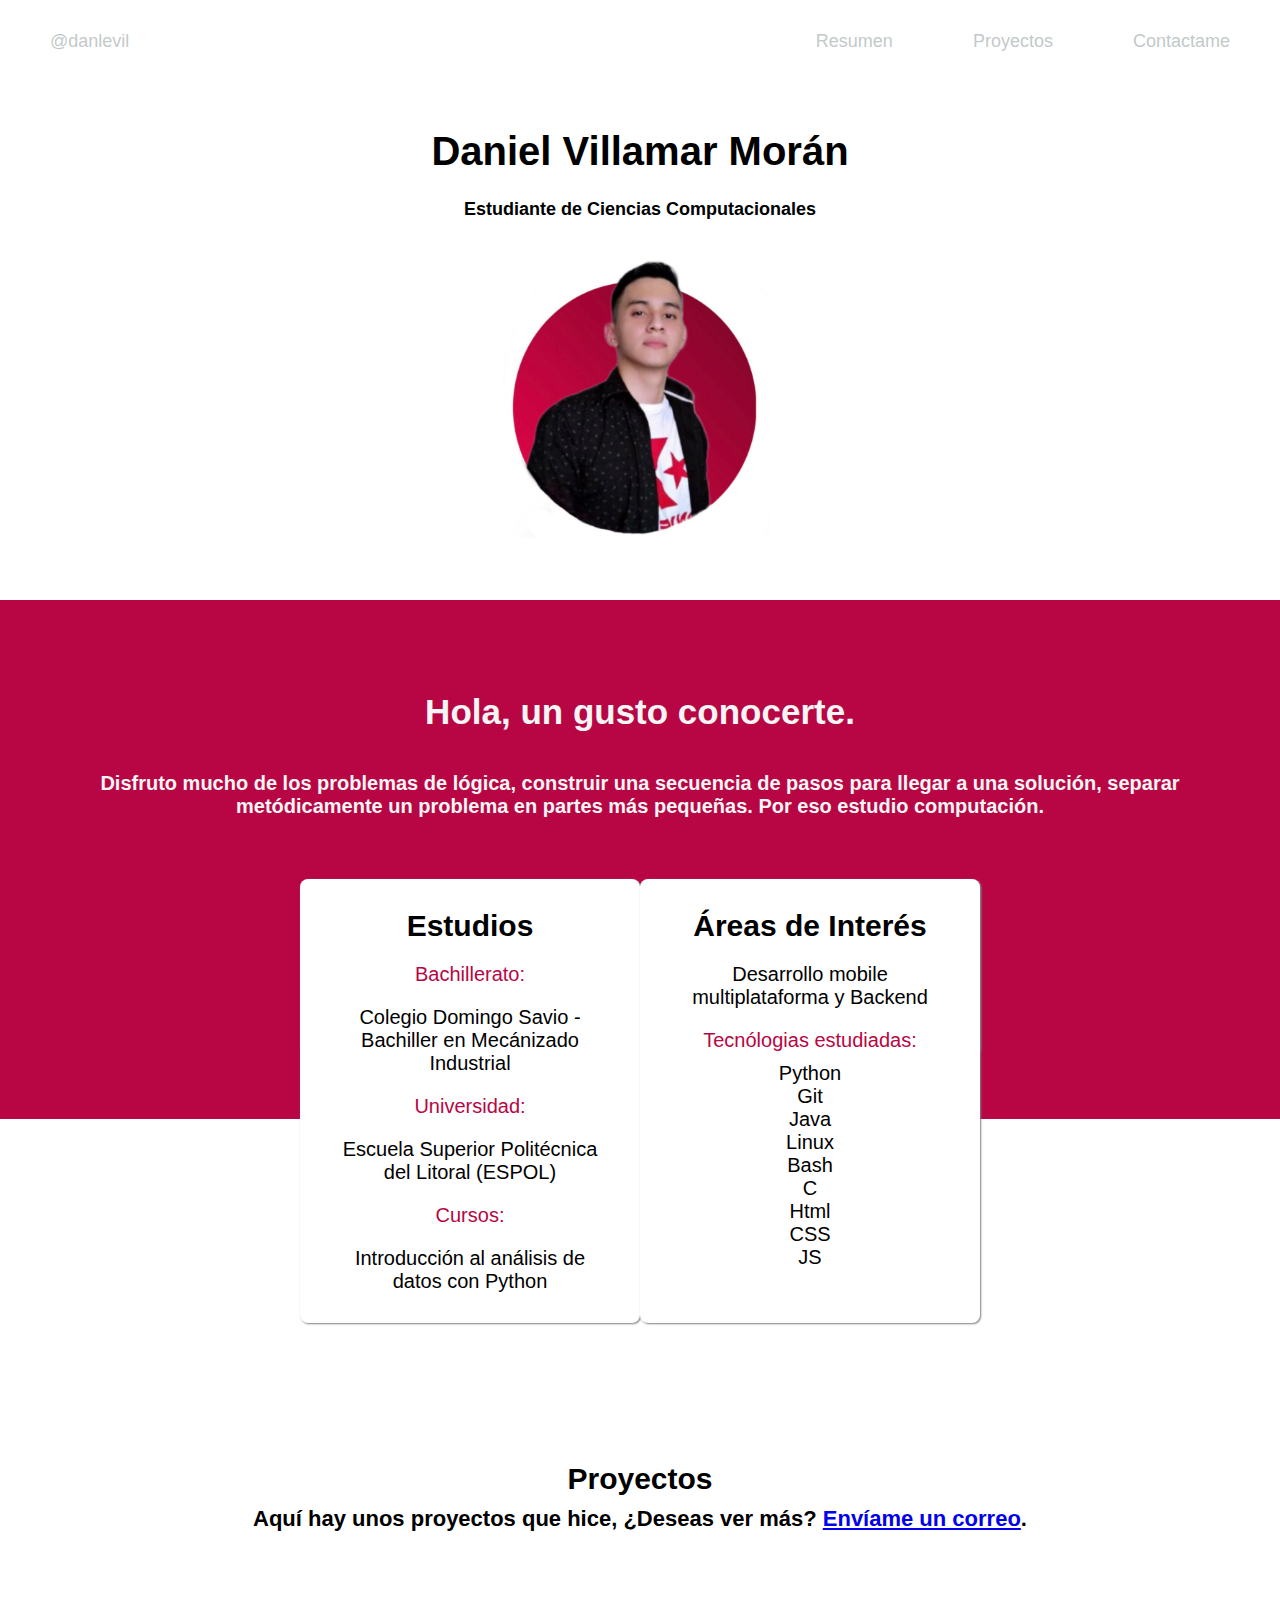
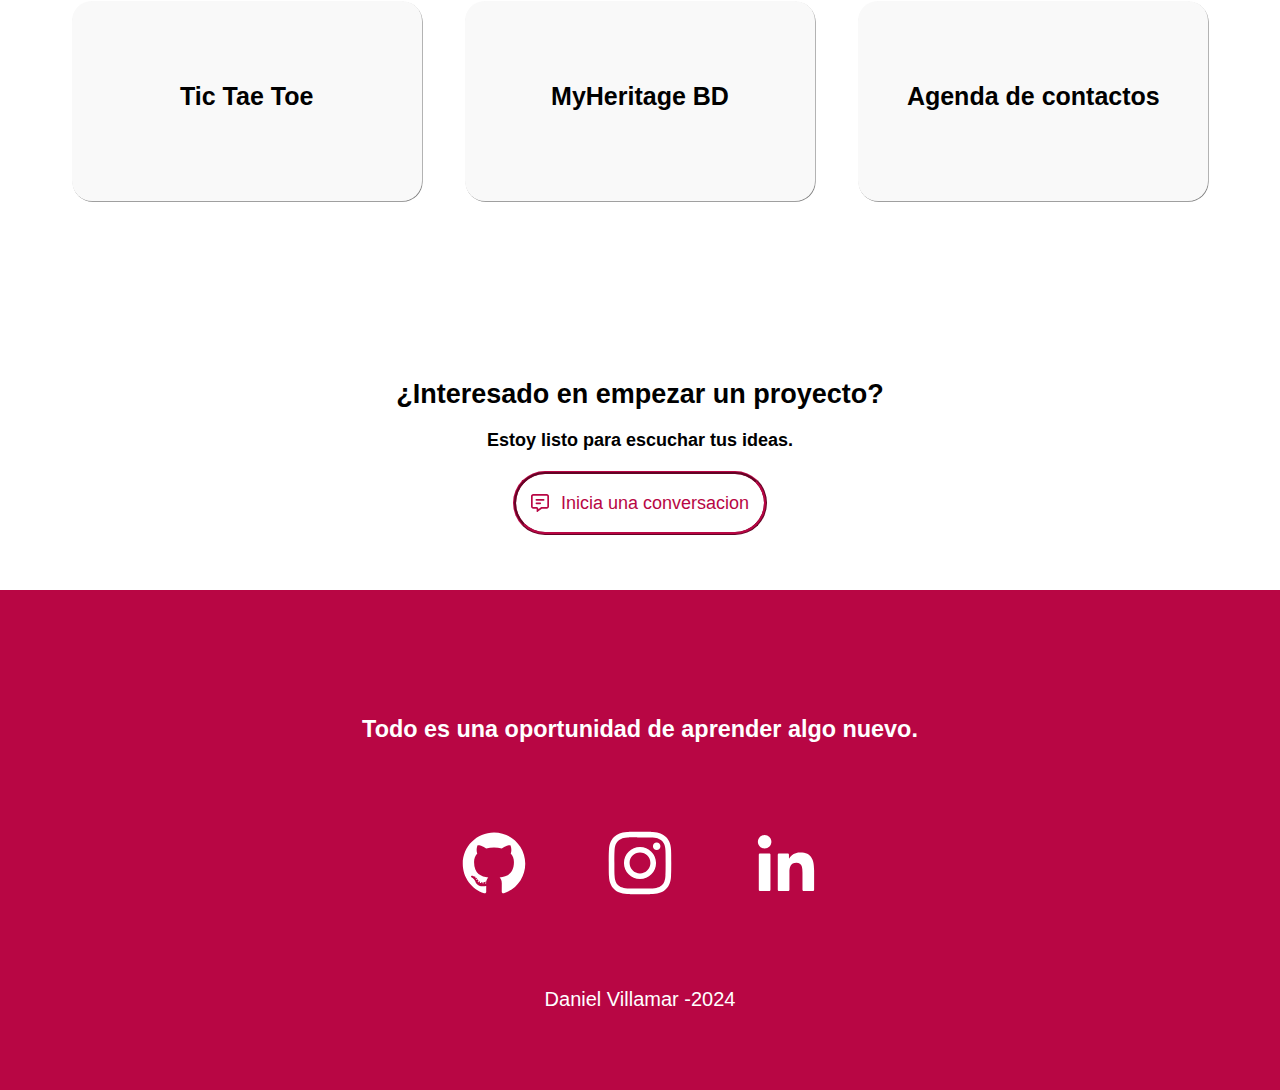
<file: index.html>
<!DOCTYPE html>
<html>
    <head>
        <title>danlevilCv</title>
        <meta charset="utf-8">
        <meta name="viewport" content="width=device-width, initial-scale=1.0">
        <meta name="keywords" content="Desarrollo mobile, Backend,Git, Python, HTML, CSS, Java, software, computación, sistemas, programación, ingeniero de software, ingeniero, multiplataforma">
        <meta name="description" content="Estudiante de computacion de ESPOL con interes en Desarrollo mobile y Backend">
        <meta name="author" content="Daniel Villamar">
        <!--Estilos css-->
        <link rel="stylesheet" href="stylesheets/style.css">
        <link rel="stylesheet" href="stylesheets/styleBackground.css">
        <link rel="stylesheet" href="stylesheets/styleContacto.css">
        <link rel="preconnect" href="https://fonts.googleapis.com">
        <link rel="preconnect" href="https://fonts.gstatic.com" crossorigin>
        <link href="https://fonts.googleapis.com/css2?family=Fira+Sans:ital,wght@0,100;0,200;0,300;0,400;0,500;0,600;0,700;0,800;0,900;1,100;1,200;1,300;1,400;1,500;1,600;1,700;1,800;1,900&display=swap" rel="stylesheet">
    </head>
    <body>
        <!--NavBar: Enlaces a las secciones-->
        <nav class="navbar">
            <div class="logo">
                <a href="https://github.com/danlevil">@danlevil</a>
            </div>
            <input type="checkbox" id="toggle-menu">
            <label for="toggle-menu" class="menu-icon">&#9776;</label>
            <ul class="menu">
                <li><a href="#resumen">Resumen</a></li>
                <li><a href="#proyectos">Proyectos</a></li>
                <li><a href="form.html">Contactame</a></li>
            </ul>
        </nav>
        <!--Header: Nombre, descripción breve y foto-->
        <header class=" header_container" >
            <section>
                <h1 class="fira-sans-bold-italic">Daniel Villamar Morán</h1>
                <h6>Estudiante de Ciencias Computacionales</h6>
                
            </section>
            <section>
                <figure>
                    <img src="img/perfil.jpg" alt="foto de perfil" width="300" height="300">
                </figure>
            </section>          
        </header>
        <!--Contenido Main-->
        <main>
        <!--Resumen-->
            <section class="introPersonal"  id="resumen">
                <div class="containerPersonal">
                    <div class="centrado">
                        <h1>Hola, un gusto conocerte.</h1>
                        <h6>Disfruto mucho de los problemas de lógica, construir una secuencia de pasos para llegar a una solución, separar metódicamente un problema en partes más pequeñas. Por eso estudio computación. </h6>
                    </div>
                </div>
            </section>
        <!--Información:Educacion y Áreas de interés-->
            <section class="sectionbackground">
                <div class="containerBackground">
                    <section class="sb educacion">
                        <h2>Estudios</h2>
                        <p class="sbsubtitulo">Bachillerato:</p>
                        <p>Colegio Domingo Savio - Bachiller 
                            en Mecánizado Industrial
                        </p>
                        <p class="sbsubtitulo">Universidad:</p>
                        <p>Escuela Superior Politécnica del Litoral (ESPOL)</p>
                        <p class="sbsubtitulo">Cursos:</p>
                        <p>Introducción al análisis de datos con Python</p>
                        
                    </section>
                    <section class="sb areasDeInteres">
                        <h2>Áreas de Interés</h2>
                        <p>Desarrollo mobile multiplataforma y Backend</p>
                        <p class="sbsubtitulo">Tecnólogias estudiadas:</p>
                        <ul class="listatecnologias">
                            <li>Python</li>
                            <li>Git</li>
                            <li>Java</li>
                            <li>Linux</li>
                            <li>Bash</li>
                            <li>C</li>
                            <li>Html</li>
                            <li>CSS</li>
                            <li>JS</li>
                            
                        </ul>
                        
                    </section>
                </div>
            </section>
        <!--Proyectos, tarjetas proyectos-->
            <section class="proyectosPersonales">
                <h2 id="proyectos">Proyectos</h2>
                <h4 >Aquí hay unos proyectos que hice, ¿Deseas ver más? <a href="mailto:danlevil@espol.edu.ec">Envíame un correo</a>.</h4>
                <div id="containerP">
                    <div class="containertarjeta">
                        <div class="tarjeta">
                            <h5>Tic Tae Toe</h5>
                            <p class="tarjeta-text">Implementacion en Java del popular juego usando algoritmo MinMax.</p>
                            <a class="botonTarjetas" href="https://github.com/danlevil/ED-G9-Proyecto" target="_blank">Ver proyecto</a>    
                        </div>
                    </div>
                    <div class="containertarjeta">
                        <div class="tarjeta">
                            <h5>MyHeritage BD</h5>
                            <p class="tarjeta-text">Implementacion sencilla de la base de datos del sitio MyHertige.com</p>
                            <a class="botonTarjetas" href="https://github.com/danlevil/BD-PROYECTO-Grupo3" target="_blank">Ver proyecto</a>
                        </div>
                    </div>
                    <div class="containertarjeta">
                        <div class="tarjeta">
                            <h5>Agenda de contactos</h5>
                            <p class="tarjeta-text">Sistema de registro y administracion de contactos utilizando Java.</p>
                            <a class="botonTarjetas" href="https://github.com/danlevil/ED-G10-PROYECTO" target="_blank">Ver proyecto</a>
                        </div>
                    </div>
                </div>    
            </section>
        <!--Info contacto y footer-->
            <section class="info_y_contacto">
                <div class="contenedorInfo">
                    <h2>¿Interesado en empezar un proyecto?</h2>
                    <h4>Estoy listo para escuchar tus ideas.</h4>
                    <a class="btnform" href="form.html">
                        <span>
                            <svg class="svg" aria-hidden="true" focusable="false" data-prefix="far" data-icon="message-lines" role="img" xmlns="http://www.w3.org/2000/svg" viewBox="0 0 512 512" data-fa-i2svg=""><path fill="currentColor" d="M208 416c0-26.5-21.5-48-48-48l-96 0c-8.8 0-16-7.2-16-16L48 64c0-8.8 7.2-16 16-16l384 0c8.8 0 16 7.2 16 16l0 288c0 8.8-7.2 16-16 16l-138.7 0c-10.4 0-20.5 3.4-28.8 9.6L208 432l0-16zm-.2 76.2l.2-.2 101.3-76L448 416c35.3 0 64-28.7 64-64l0-288c0-35.3-28.7-64-64-64L64 0C28.7 0 0 28.7 0 64L0 352c0 35.3 28.7 64 64 64l48 0 48 0 0 48 0 4 0 .3 0 6.4 0 21.3c0 6.1 3.4 11.6 8.8 14.3s11.9 2.1 16.8-1.5L202.7 496l5.1-3.8zM152 144c-13.3 0-24 10.7-24 24s10.7 24 24 24l208 0c13.3 0 24-10.7 24-24s-10.7-24-24-24l-208 0zm0 96c-13.3 0-24 10.7-24 24s10.7 24 24 24l112 0c13.3 0 24-10.7 24-24s-10.7-24-24-24l-112 0z"></path></svg>
                        </span>
                        <span class="iniciaform">Inicia una conversacion</span>
                    </a>
                </div>
            </section>
        </main>
        <footer class="piepagina">
            <h3>Todo es una oportunidad de aprender algo nuevo.</h3>
            <div class="containerlinks">
                <p class="enlaces">
                    <a href="https://github.com/danlevil" class="linkscontacto">
                        <span>
                            <svg class="svgcontacto" width="80" height="80" viewBox="0 0 256 256" fill="none" xmlns="http://www.w3.org/2000/svg">
                            <rect width="0" height="0" rx="60" fill="#242938"/>
                            <path d="M128.001 30C72.7791 30 28 74.7708 28 130.001C28 174.184 56.6533 211.668 96.3867 224.891C101.384 225.817 103.219 222.722 103.219 220.081C103.219 217.696 103.126 209.819 103.083 201.463C75.2631 207.512 69.3927 189.664 69.3927 189.664C64.8437 178.105 58.2894 175.032 58.2894 175.032C49.2163 168.825 58.9733 168.953 58.9733 168.953C69.0151 169.658 74.3026 179.258 74.3026 179.258C83.2217 194.546 97.6965 190.126 103.403 187.571C104.301 181.107 106.892 176.696 109.752 174.199C87.5405 171.67 64.1913 163.095 64.1913 124.778C64.1913 113.86 68.0977 104.939 74.4947 97.9362C73.4564 95.4175 70.0335 85.2465 75.4635 71.4722C75.4635 71.4722 83.8609 68.7845 102.971 81.7226C110.948 79.5069 119.502 78.3958 128.001 78.3577C136.499 78.3958 145.061 79.5069 153.052 81.7226C172.139 68.7845 180.525 71.4722 180.525 71.4722C185.968 85.2465 182.544 95.4175 181.505 97.9362C187.917 104.939 191.797 113.86 191.797 124.778C191.797 163.187 168.403 171.644 146.135 174.119C149.722 177.223 152.918 183.308 152.918 192.638C152.918 206.018 152.802 216.787 152.802 220.081C152.802 222.742 154.602 225.86 159.671 224.878C199.383 211.64 228 174.169 228 130.001C228 74.7708 183.227 30 128.001 30ZM65.4536 172.453C65.2333 172.95 64.4517 173.099 63.7396 172.758C63.0143 172.432 62.6069 171.754 62.8421 171.256C63.0574 170.744 63.8406 170.602 64.5643 170.945C65.2913 171.271 65.7053 171.955 65.4536 172.453ZM70.3725 176.842C69.8956 177.285 68.9633 177.079 68.3307 176.38C67.6766 175.683 67.554 174.751 68.0376 174.302C68.5294 173.86 69.4336 174.067 70.0893 174.764C70.7434 175.47 70.8709 176.395 70.3725 176.842ZM73.7471 182.458C73.1344 182.884 72.1325 182.485 71.5132 181.595C70.9004 180.706 70.9004 179.64 71.5264 179.212C72.1474 178.785 73.1344 179.169 73.762 180.052C74.373 180.956 74.373 182.023 73.7471 182.458ZM79.4542 188.962C78.9061 189.566 77.7386 189.404 76.8841 188.579C76.0098 187.773 75.7663 186.629 76.3161 186.024C76.8709 185.418 78.045 185.589 78.9061 186.407C79.7738 187.211 80.0387 188.364 79.4542 188.962ZM86.8301 191.157C86.5883 191.941 85.4639 192.297 84.3312 191.964C83.2002 191.621 82.46 190.704 82.6885 189.912C82.9237 189.124 84.053 188.753 85.194 189.109C86.3234 189.45 87.0652 190.361 86.8301 191.157ZM95.2242 192.089C95.2523 192.913 94.2919 193.597 93.1029 193.612C91.9073 193.639 90.9402 192.971 90.9269 192.16C90.9269 191.327 91.8659 190.65 93.0615 190.63C94.2505 190.607 95.2242 191.269 95.2242 192.089ZM103.47 191.773C103.613 192.577 102.787 193.404 101.606 193.624C100.445 193.836 99.3702 193.339 99.2229 192.541C99.0788 191.716 99.92 190.89 101.079 190.676C102.262 190.471 103.32 190.955 103.47 191.773Z" fill="white"/>
                            </svg>
                        </span>
                    </a>
                    <a href="https://www.instagram.com/daniel_villamar16/" class="linkscontacto">
                        <span>
                            <svg class="svgcontacto" width="80" height="80" viewBox="0 0 256 256" fill="none" xmlns="http://www.w3.org/2000/svg">
                                <rect width="0" height="0" rx="60" fill="url(#paint0_radial_206_683)"/>
                                <rect width="0" height="0" rx="60" fill="url(#paint1_radial_206_683)"/>
                                <path d="M128.009 28C100.851 28 97.4424 28.1188 86.7756 28.6042C76.1297 29.0917 68.8629 30.7771 62.5045 33.2501C55.9274 35.8042 50.3481 39.221 44.7898 44.7814C39.2272 50.3398 35.8105 55.919 33.248 62.4941C30.7688 68.8546 29.0813 76.1234 28.6021 86.7652C28.125 97.432 28 100.842 28 128.001C28 155.16 28.1208 158.558 28.6042 169.224C29.0938 179.87 30.7792 187.137 33.2501 193.495C35.8063 200.073 39.223 205.652 44.7835 211.21C50.3398 216.773 55.919 220.198 62.492 222.752C68.8546 225.225 76.1234 226.91 86.7673 227.398C97.4341 227.883 100.84 228.002 127.997 228.002C155.158 228.002 158.556 227.883 169.222 227.398C179.868 226.91 187.143 225.225 193.506 222.752C200.081 220.198 205.652 216.773 211.208 211.21C216.771 205.652 220.187 200.073 222.75 193.498C225.208 187.137 226.896 179.868 227.396 169.226C227.875 158.56 228 155.16 228 128.001C228 100.842 227.875 97.4341 227.396 86.7673C226.896 76.1213 225.208 68.8546 222.75 62.4962C220.187 55.919 216.771 50.3398 211.208 44.7814C205.646 39.2189 200.083 35.8022 193.5 33.2501C187.125 30.7771 179.854 29.0917 169.208 28.6042C158.541 28.1188 155.145 28 127.978 28H128.009ZM119.038 46.021C121.701 46.0169 124.672 46.021 128.009 46.021C154.71 46.021 157.874 46.1169 168.418 46.596C178.168 47.0419 183.46 48.671 186.985 50.0398C191.652 51.8523 194.979 54.019 198.477 57.5191C201.977 61.0191 204.143 64.3525 205.96 69.0192C207.329 72.54 208.96 77.8318 209.404 87.5819C209.883 98.1236 209.987 101.29 209.987 127.978C209.987 154.666 209.883 157.833 209.404 168.374C208.958 178.124 207.329 183.416 205.96 186.937C204.148 191.604 201.977 194.927 198.477 198.425C194.977 201.925 191.654 204.091 186.985 205.904C183.464 207.279 178.168 208.904 168.418 209.35C157.876 209.829 154.71 209.933 128.009 209.933C101.307 209.933 98.1424 209.829 87.6006 209.35C77.8505 208.9 72.5588 207.271 69.0317 205.902C64.365 204.089 61.0316 201.923 57.5316 198.423C54.0315 194.923 51.8648 191.598 50.0481 186.929C48.6794 183.408 47.0481 178.116 46.6044 168.366C46.1252 157.824 46.0294 154.658 46.0294 127.953C46.0294 101.249 46.1252 98.0986 46.6044 87.5569C47.0502 77.8068 48.6794 72.515 50.0481 68.99C51.8607 64.3233 54.0315 60.9899 57.5316 57.4899C61.0316 53.9899 64.365 51.8232 69.0317 50.0065C72.5567 48.6315 77.8505 47.0064 87.6006 46.5585C96.8257 46.1419 100.401 46.0169 119.038 45.996V46.021ZM181.389 62.6254C174.764 62.6254 169.389 67.9942 169.389 74.6213C169.389 81.2464 174.764 86.6214 181.389 86.6214C188.014 86.6214 193.389 81.2464 193.389 74.6213C193.389 67.9962 188.014 62.6212 181.389 62.6212V62.6254ZM128.009 76.6463C99.6487 76.6463 76.6547 99.6403 76.6547 128.001C76.6547 156.362 99.6487 179.345 128.009 179.345C156.37 179.345 179.356 156.362 179.356 128.001C179.356 99.6403 156.368 76.6463 128.007 76.6463H128.009ZM128.009 94.6674C146.418 94.6674 161.343 109.59 161.343 128.001C161.343 146.41 146.418 161.335 128.009 161.335C109.599 161.335 94.6757 146.41 94.6757 128.001C94.6757 109.59 109.599 94.6674 128.009 94.6674V94.6674Z" fill="white"/>
                                <defs>
                                <radialGradient id="paint0_radial_206_683" cx="0" cy="0" r="1" gradientUnits="userSpaceOnUse" gradientTransform="translate(68.0003 275.717) rotate(-90) scale(253.715 235.975)">
                                <stop stop-color="#FFDD55"/>
                                <stop offset="0.1" stop-color="#FFDD55"/>
                                <stop offset="0.5" stop-color="#FF543E"/>
                                <stop offset="1" stop-color="#C837AB"/>
                                </radialGradient>
                                <radialGradient id="paint1_radial_206_683" cx="0" cy="0" r="1" gradientUnits="userSpaceOnUse" gradientTransform="translate(-42.8814 18.4418) rotate(78.6806) scale(113.412 467.488)">
                                <stop stop-color="#3771C8"/>
                                <stop offset="0.128" stop-color="#3771C8"/>
                                <stop offset="1" stop-color="#6600FF" stop-opacity="0"/>
                                </radialGradient>
                                </defs>
                            </svg>
                        </span>
                    </a>
                    <a href="https://www.instagram.com/daniel_villamar16/" class="linkscontacto">
                        <span>
                            <svg class="svgcontacto" width="80" height="80" viewBox="0 0 256 256" fill="none" xmlns="http://www.w3.org/2000/svg">
                            <rect width="0" height="0" rx="60" fill="white"/>
                            <rect width="0" height="0" rx="60" fill="#0A66C2"/>
                            <path d="M184.715 217.685H213.985C216.194 217.685 217.985 215.895 217.985 213.686L218 151.844C218 119.521 211.035 94.6755 173.262 94.6755C158.903 94.1423 145.362 101.544 138.055 113.904C137.997 114.002 137.893 114.062 137.779 114.062C137.603 114.062 137.46 113.919 137.46 113.743V101.66C137.46 99.4511 135.67 97.6602 133.46 97.6602H105.683C103.474 97.6602 101.683 99.4511 101.683 101.66V213.68C101.683 215.89 103.474 217.68 105.683 217.68H134.951C137.16 217.68 138.951 215.89 138.951 213.68V158.307C138.951 142.65 141.921 127.487 161.332 127.487C180.467 127.487 180.715 145.403 180.715 159.321V213.685C180.715 215.894 182.506 217.685 184.715 217.685Z" fill="white"/>
                            <path d="M38 59.6275C38 71.4921 47.7675 81.2539 59.6321 81.2539C71.4944 81.2528 81.2551 71.4853 81.2551 59.623C81.2528 47.7607 71.491 38 59.6275 38C47.763 38 38 47.763 38 59.6275Z" fill="white"/>
                            <path d="M44.9588 217.685H74.2659C76.4751 217.685 78.2659 215.894 78.2659 213.685V101.66C78.2659 99.4511 76.4751 97.6602 74.2659 97.6602H44.9588C42.7497 97.6602 40.9588 99.4511 40.9588 101.66V213.685C40.9588 215.894 42.7497 217.685 44.9588 217.685Z" fill="white"/>
                            </svg>
                        </span>
                    </a>
                </p>
            </div>
            <p>Daniel Villamar -2024</p>
        </footer>
    </body>
</html>
</file>
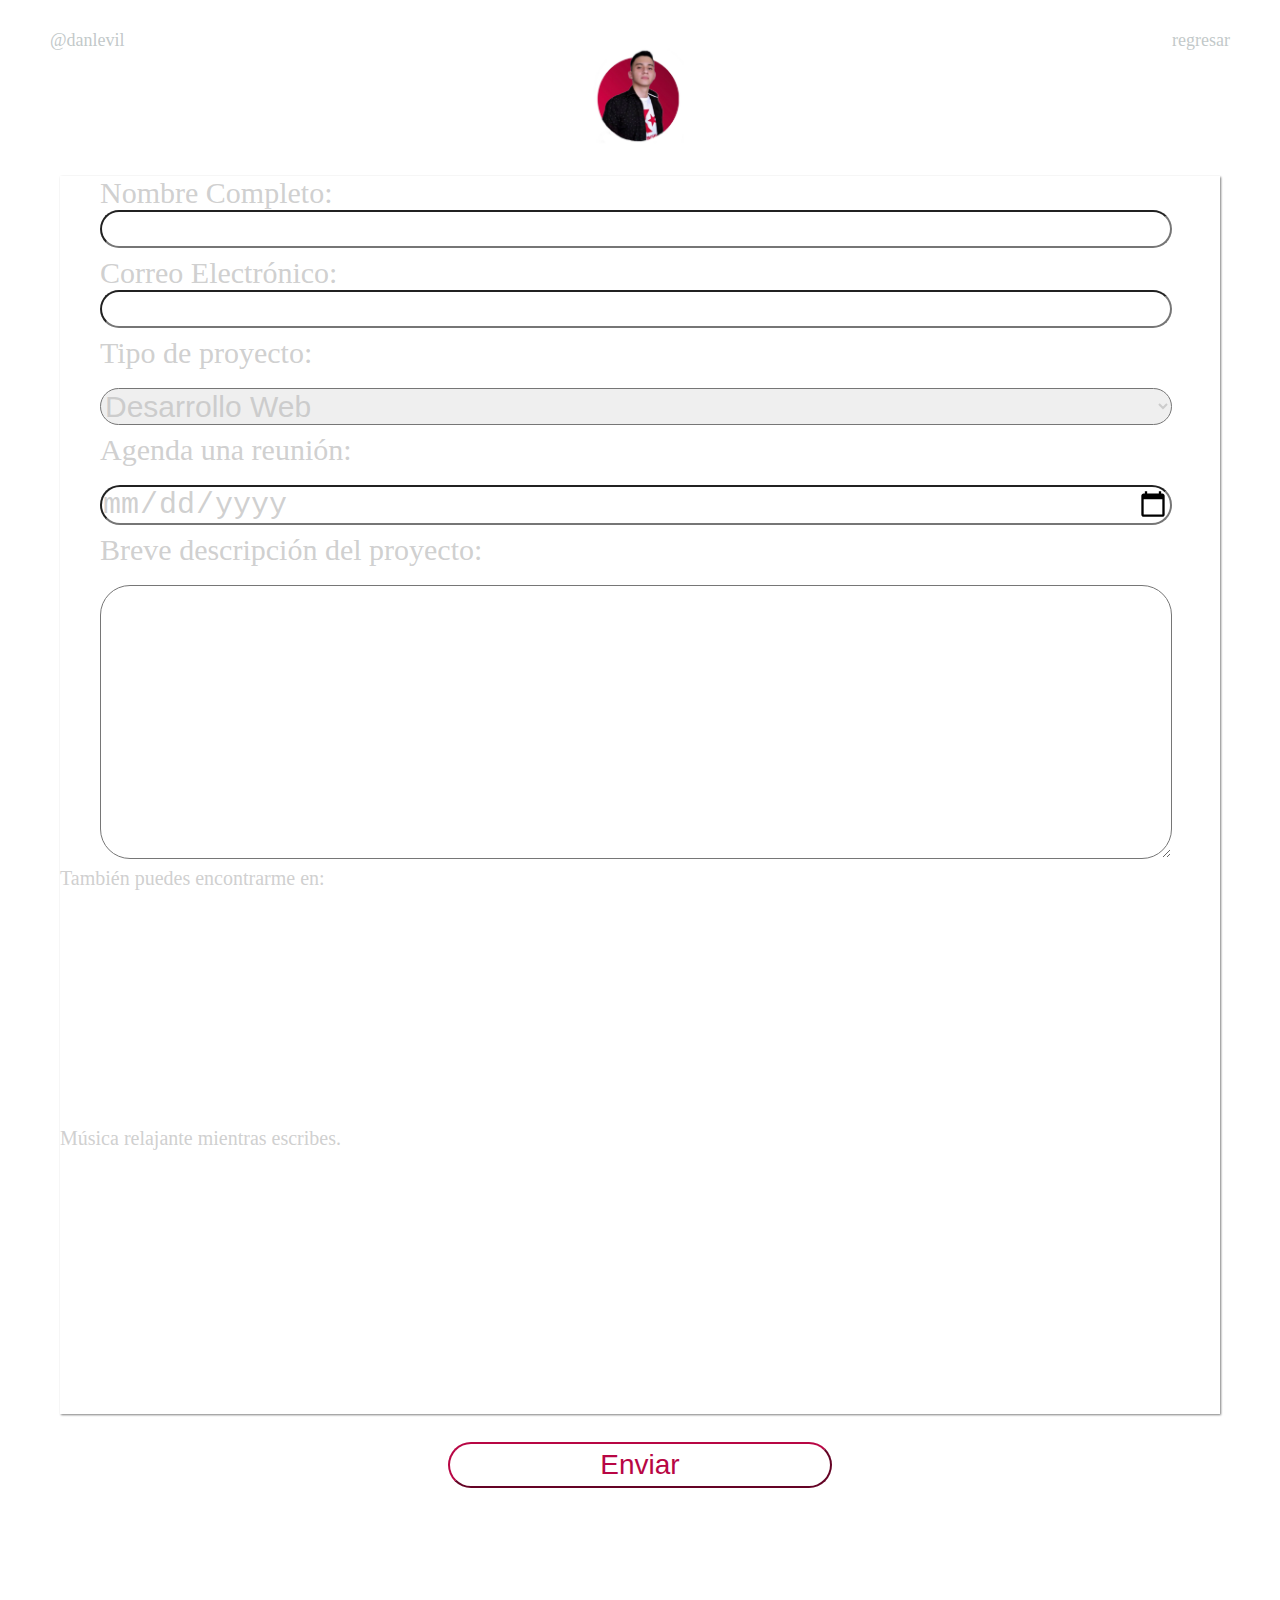
<file: form.html>
<!DOCTYPE html>
<html lang="en">
<head>
    <meta charset="UTF-8">
    <meta name="viewport" content="width=device-width, initial-scale=1.0">
    <title>Contacto</title>
    <link rel="stylesheet" href="stylesheets/styleform.css">
</head>
<body>
    <nav class="navbarform">
        <div class="logo">
            <a href="https://github.com/danlevil">@danlevil</a>
        </div>
        <input type="checkbox" id="toggle-menu">
        <label for="toggle-menu" class="menu-icon">&#9776;</label>
        <ul class="menu">
            <!--<li><button type="reset">reset</button></li>-->
            <li><a href="index.html">regresar</a></li>
        </ul>
    </nav>
    <div class="fotoform">
        <img src="img/perfil.jpg" alt="foto del form" width="100" height="100">
    </div>
    <main class="contenedorContacto">
        <section class="form">
            <form class="formulario">
                <div class="areaform area-1">
                    <label for="nombre">Nombre Completo:</label>
                    <input type="text" id="nombre" name="nombre" required>
                </div>
                <div class="areaform area-2">
                    <label for="email">Correo Electrónico:</label>
                    <input type="email" id="email" name="email" required>
                </div>
                <div class="areaform area-3">
                    <label for="intereses">Tipo de proyecto:</label><br>
                    <select id="intereses" name="intereses">
                        <option value="desarrollo">Desarrollo Web</option>
                        <option value="diseno">Backend</option>
                        <option value="marketing">Mobile</option>
                        <option value="marketing">otro</option>
                    </select>
                </div>
                <div class="areaform area-4">
                    <label for="cita">Agenda una reunión:</label><br>
                    <input type="date" name="cita" id="citaform" >
                </div>
                <div class="areaform area-5">
                    <label for="descripcion">Breve descripción del proyecto:</label>
                    <br>
                    <textarea id="descripcion" name="descripcion" rows="8"
                    required></textarea>
                </div>
        </section>
        <section class="ubicacion">
            <h4>También puedes encontrarme en:</h4>
            <section>
                <iframe src="https://www.google.com/maps/embed?pb=!1m18!1m12!1m3!1d63792.24264597484!2d-80.03666717832031!3d-2.1478802000000035!2m3!1f0!2f0!3f0!3m2!1i1024!2i768!4f13.1!3m3!1m2!1s0x902d72f925e5bfdb%3A0x327cdb9f7f4ba3b2!2sEscuela%20Superior%20Polit%C3%A9cnica%20del%20Litoral%20(ESPOL)!5e0!3m2!1ses!2sec!4v1728502370541!5m2!1ses!2sec" width="300" height="200" style="border:0;" allowfullscreen="" loading="lazy" referrerpolicy="no-referrer-when-downgrade"></iframe>
            </section>
        </section>
        <section class="videoyoutube">
            <h4>Música relajante mientras escribes.</h4>
            <section>
                <iframe &autoplay=1 width="300" height="200" src="https://www.youtube.com/embed/BH-SnQ8J1VU?si=Q0iFdHJ_PqsbJNym" title="YouTube video player" frameborder="0" allow="accelerometer; autoplay; clipboard-write; encrypted-media; gyroscope; picture-in-picture; web-share" referrerpolicy="strict-origin-when-cross-origin" allowfullscreen &autoplay=1 ></iframe>
            </section>
        </section>
        <section  class="contenedorenviar">
            <button class="enviarform"type="submit">Enviar</button>
        </section>
    </main>

</body>
</html>
</file>
<file: stylesheets/style.css>
:root{
    --punto-focal:  #b80644 /*Rojo*/
    --interfaz:     #ede2e2 /*Blanco*/
    --letrasOpacas: #b2babb
}
*{
    margin: 0;
    padding: 0;
    box-sizing: border-box;
}
body{
    font-family: "Fira-sans", sans-serif;
    font-size: 20px;
}
/*El menu de navegación del sitio*/
.navbar {
    background-color:white;
    display: flex;
    justify-content: space-between;
    align-items: center;
    padding: 40px 20px;
    position: relative;
    height: 10px;
}
input[type="checkbox"] {
    display: none;
}

.menu-icon {
    display: none;
    font-size: 30px;
    color: gray;
    cursor: pointer;
}

.menu {
    list-style: none;
    display: flex;
}

.menu li {
    margin-left: 20px;
}
.navbar a, .navbar li>a{
    background-color: white;
    color: rgb(178, 186, 187, 0.8);
    font-size: 18px;
    padding: 20px;
    margin: 30px 10px 40px 10px ;
    text-decoration: none;
    
}

.navbar a:hover , .navbar li>a:hover{
    color: black;
    font-weight: bold;
    transition: 0.4s ease-in-out 0.2s;
    font-size: 24px;
    margin-bottom: 1px;
}

@media screen and (max-width: 768px) {
    .logo{
        display: none;
    }
    .menu {
        display: none;
        flex-direction: column;
        width: 100%;
        text-align: left;
        background-color: rgb(252, 253, 253);
        position: absolute;
        top: 50px;
        left: 0;
        padding: 10px 0;
        
    }

    .menu li {
        margin: 10px 0;
    }

    .menu li a {
        font-size: 18px;
        padding-left: 20px;
    }

    .menu-icon {
        display: block;
    }
    

    input[type="checkbox"]:checked ~ .menu {
        display: flex;
        
    }
    
}


/*Header*/
.header_container{
    display: flex;
    flex-direction: column;
    align-items: center;
    text-align: center;
    background-color: white;
    margin-bottom: 2rem;


}

.header_container h1 {
    margin-top: 20px;
    margin-bottom: 25px;
    padding-top: 29px;
    font-size: 40px;
}
.header_container h6 {
    margin-top: 15px;
    margin-bottom: 25px;
    font-size: 18px;
}
/*Resumen*/
.introPersonal{
    background-color: #b80644;
    margin-top: 50px;
    padding-bottom: 2.6rem;
    padding-top: 2.6rem;
}
.introPersonal h1{
    padding-bottom: 20px;
    font-size: 35px;
}
.introPersonal h6{
    padding: 20px;
    font-size: 20px;
}
.containerPersonal{
    display: block;
    position: relative;
    margin: 0 auto ;
    padding-top: 50px;
    margin-left: 80px;
    margin-right: 80px;
    
}
.centrado {
    text-align: center;
}
.centrado h1, .centrado h6{
    color:whitesmoke;
}
@media screen and (max-width:768px) {
    body{
        width:100% ;
    }
    
    
}
</file>
<file: stylesheets/styleBackground.css>
:root{
    --Punto_focal:#b80644 /*Rojo*/
    --interfaz:   #ede2e2 /*Blanco*/
}
*{
    box-sizing: border-box;
}
/*Informacion personal, áreas de interés*/
.sectionbackground{
    display: flex;
    justify-content: center;
    background-color:#b80644;
    max-height: 15rem;/*Controla cuanto va a crecer el section*/
    padding-bottom: 4rem; 
    margin-bottom: 18rem;
}

.containerBackground{
    display: flex;
    flex-wrap: wrap;
    min-width: 500px;
    margin-left: 15em;
    margin-right: 15em;
    box-shadow: gray 1px 1px 2px;
    border-radius: 8px;

    

}
.sb{
    border-radius: 8px;
    padding:  20px;
    background-color:  white;
    flex-basis: 50%;
    text-align: center;
    flex-basis: 50%;
    box-shadow: gray 1px 1px 2px;
    
}
.sb>p , .sb>h2{
    padding: 10px;
    
}
.sb>ul{
    list-style: none;
}
.sbsubtitulo{
    color: #b80644;
    font-size: 20px;
    font:bolder;
}
@media screen and (max-width: 768px){
    body{
        width: 100%;
    }
    .sectionbackground{
        min-width: auto;
        display:flex;
        flex-direction: column;
        justify-content: start;
        align-items: center;
        margin-bottom: 40rem;

    }
    .containerBackground{
        flex-direction: column;
        margin-bottom: 5rem;
        justify-content: center;
    }
    .sb{
        justify-content: center;

    }
    .sb>h2 , .sb>p{
        display: block;
        width: 100%;
        padding: 0.5em 2em;
        text-align: center;
    }
}


/*Seccion de proyectos personales*/
.proyectosPersonales{
    margin-top: 2rem;
    padding: 50px;
    margin-bottom: 4rem;
}
.proyectosPersonales h2{
    font-size: 30px;
}
.proyectosPersonales h4{
    font-size: 22px;
}
.proyectosPersonales h2, .proyectosPersonales h4{
    text-align: center;
    padding: 5px 10px;
}
#containerP{
    display: flex;
    flex-wrap: wrap;
    margin-top: 4rem;
}
.containertarjeta{
    display: flex;
    flex-wrap: wrap;
    flex-direction: row;
    justify-content: center;
    text-align: center;
    flex-basis: 33.33%;
    flex-grow: 2;
}
.tarjeta{
    background-color:rgba(227, 227, 227, 0.2) ;
    border-radius: 20px;
    box-shadow: gray 0.6px 0.8px 0.5px;
    display: flex;
    flex-direction: column;
    justify-content: center;
    align-items: center;
    width: 350px;
    height: 200px;
}
h5{
    position: relative;
    top: 30px;
    font-size: 25px;
}
.tarjeta:hover{
    background-color: rgba(7, 7, 7, 0.9);
    color: white;
    width: 380px;
    height: 280px;
    transition: all 0.8s ease-in-out 0.3s;
    h5{
        top: 1px;
    }
    .tarjeta-text{
        display: inline;
        visibility: visible;
        color: white;
        height: auto;
        text-align: start;
        margin:5px 20px;
    }
    .botonTarjetas{
        visibility: visible;
        background-color: #b80644;
        color: white !important;
        margin-top: 25px;
        padding: 0.75rem;
        border-radius: 10px;
        width: auto;
        height: auto;
        text-decoration: none;
        opacity: 0.8;
    }
}
.tarjeta-text{
    visibility: hidden;
    
}
.botonTarjetas{
    visibility: hidden;
}
@media screen and (max-width: 768px){
    .proyectosPersonales{
        width: 100%;
    }
    .containerP{
        flex-direction: column;
        
    }
    .containertarjeta{
        width: 250px;
        margin-bottom: 20px;
    }
}
</file>
<file: stylesheets/styleContacto.css>
/*Texto y boton del formulario*/
.info_y_contacto{
    margin-top: 8rem;
    font-size: 18px;
    box-shadow: 0.2;
}
.contenedorInfo{
    text-align: center;
}
.contenedorInfo h2 , .contenedorInfo h4{
    padding-bottom: 20px;
}
.btnform{
    display: inline-flex;
    justify-content: center;
    align-items: center;
    gap: 2px;
    text-decoration: none;
    border: ridge#b80644;
    border-radius: 60px;
    padding: 15px;
    text-align: center;
}
.svg{
    width: 18px;
    margin-right: 10px;
    margin-top: 5px;
    color: #b80644 ;
}
.iniciaform{
    color: #b80644 ;
}
.btnform:hover{
    background-color: #b80644;
    transition: all 0.5s;
    .iniciaform{
        color: white;
    }
    .svg{
        color: white;
    }
}
/*Footer y links*/
.piepagina{
    display: flex;
    flex-wrap: wrap;
    flex-direction: column;
    justify-content: center;
    align-items: center;
    background-color: #b80644;
    color: white;
    margin-top: 3.4rem;
    height: 500px;
}
.piepagina h3{
    margin-top: 3rem;
}
.containerlinks{
    display: flex;
    flex-wrap: wrap;
    margin-top: 5rem;
    margin-bottom: 5rem;
    padding-right: 20px;
    padding-left: 20px;
    
}
.enlaces{
    display: inline;
}
.linkscontacto{
    text-decoration: none;
    padding-right: 30px;
    padding-left: 30px;
}
.svgcontacto{
    width: 80px;
    

}
@media screen and (max-width: 768px){
    body{
        width: 100%;
    }
    .info_y_contacto{
        width: 100%;
    }
    .contenedorInfo{
        width: 100%;
        padding-right: 2em;
        padding-left: 2em;
    }
    .piepagina{
        justify-content: center;
        width: 100%;
    }
    .piepagina h3{
        text-align: center;
    }
    .svgcontacto{
        width: 40px;
    }
}
</file>
<file: stylesheets/styleform.css>
*{
    margin: 0;
    padding: 0;
    box-sizing: border-box;
}
/*Menú desplegable*/
.navbarform{
    background-color:white;
    display: flex;
    justify-content: space-between;
    align-items: center;
    padding: 40px 20px;
    position: relative;
    height: 80px;
}
input[type="checkbox"] {
    display: none;
}

.menu-icon {
    display: none;
    font-size: 30px;
    color: gray;
    cursor: pointer;
}

.menu {
    list-style: none;
    display: flex;
}

.menu li {
    margin-left: 20px;
}
.navbarform a, .navbarform li>a {
    background-color: white;
    color: rgb(178, 186, 187, 0.8);
    font-size: 18px;
    padding: 20px;
    margin: 30px 10px 40px 10px ;
    text-decoration: none;
    
}

.navbarform a:hover , .navbarform li>a:hover{
    color: black;
    font-weight: bold;
    transition: 0.4s ease-in-out 0.2s;
    font-size: 24px;
    margin-bottom: 1px;
}
/*Responsive: Menu desplegable*/
@media screen and (max-width: 768px) {
    .logo{
        display: none;
    }
    .menu {
        display: none;
        flex-direction: column;
        width: 100%;
        text-align: left;
        background-color: #b80644;
        position: absolute;
        top: 50px;
        left: 0;
        padding: 10px 0;
        
    }
    .navbarform a, .navbarform li>a {
        background-color: #b80644;
        color: white;
    }
    .fotoform{
        visibility: hidden;
    }
    .menu li {
        margin: 10px 0;
    }

    .menu li a {
        font-size: 18px;
        padding-left: 20px;
    }

    .menu-icon {
        display: block;
    }
    button{
        padding: 5px 10px;
        margin-left: 22px;
    }
    

    input[type="checkbox"]:checked ~ .menu {
        display: flex;
        
    }
    
}
.fotoform {
    display: flex;
    justify-content: center;
}
.fotoform img {
    position: absolute;
    top:45px;
}
/*Contenedor del formulario,videos y mapa*/
.contenedorContacto{
    margin: 6rem 60px 1px;
    display: grid;
    grid-template-rows: repeat(4,7em);
    grid-template-columns: 220px  180px;
    grid-template-areas: 
        "formulario formulario formulario mapa mapa"
        "formulario formulario formulario mapa mapa"
        "formulario formulario formulario video video"
        "formulario formulario formulario video video"
        
    ;
    gap:0.5rem 0.5rem;
    box-shadow: gray 1px 1px 2px;
    
}
.ubicacion{
    grid-area: mapa;
    color: rgb(195, 195, 195,0.8);
    
}
.ubicacion>section{
    padding: 10px;
    text-align: center;
    margin-bottom: 5px;
}
.videoyoutube{
    grid-area: video;
    color: rgb(195, 195, 195,0.8);
}
.videoyoutube>section{
    padding: 10px;
    text-align: center;
}
h4{
    font-size: 20px;
    font-family:'Times New Roman', Times, serif ;
    font-weight: lighter;
}

/*Contenedor del formulario*/
.form{
    grid-area: formulario;
    
}
.formulario{
    display: grid;
    grid-template-rows: repeat(2,7em)200px;
    grid-template-areas: 
        "nombre email"
        "proyecto reunion"
        "descripcion descripcion"
    
    ;
    gap: 0.5rem 0.5rem;
    align-content: end;
}

.area-1{
    grid-area: nombre;    
}
.area-2{
    grid-area: email;
}
.area-3{
    grid-area: proyecto;
}
.area-4{
    grid-area: reunion;
}
.area-5{
    grid-area: descripcion;
}
.areaform{
    display: flex;
    flex-direction: column;
    justify-content: center;
    align-items: start;
    margin-left: 40px;
    color: rgb(195, 195, 195,0.8);
}
.areaform input{
    font-size: 30px;
    border-radius:30px ;
    color: rgb(195, 195, 195,0.8);
}
.areaform textarea{
    font-size: 30px;
    border-radius:30px ;
    color: rgb(195, 195, 195,0.8);
}
.areaform select{
    font-size: 30px;
    border-radius:30px ;
    color: rgb(195, 195, 195,0.8);
}
.areaform label{
    font-size: 30px;
    text-align: start;
    color: rgb(195, 195, 195,0.8);
}
/*Responsive:formulario, mapa y video*/

@media screen and (max-width: 1300px){
    body{
        width:100%;
    }
    .contenedorContacto{
        display: flex;
        flex-direction: column;
        justify-content: center;
        margin-bottom: 20%;
    }
    .formulario{
        display: flex;
        flex-direction: column;
    }
    .form{
        width: 100%;
        padding-right: 3em;
    }
    .areaform{
        max-width: 100%;

    }
    .areaform input ,textarea,select , .ubicacion section iframe
    , .videoyoutube section iframe{
        width:  100%;
    }
    .contenedorenviar{
        margin-top: 2em;
    }

    .enviarform{
        margin: 2em;
        width: 30%;
    }
}
.contenedorenviar{
    grid-column: 3/4;
    display: flex;
    justify-content: center;
}
.enviarform{
    position: absolute;
    font-size: 28px ;
    color: #b80644;
    background-color: white;
    border-radius: 50px;
    padding: 5px 15px;
    border-color: #b80644;
    margin: 1em;

    

}
.enviarform:hover{
    color: white;
    background-color: #b80644;
    font-size: 35px;
    transition: all 0.8s ease 0.5s;
}
</file>
